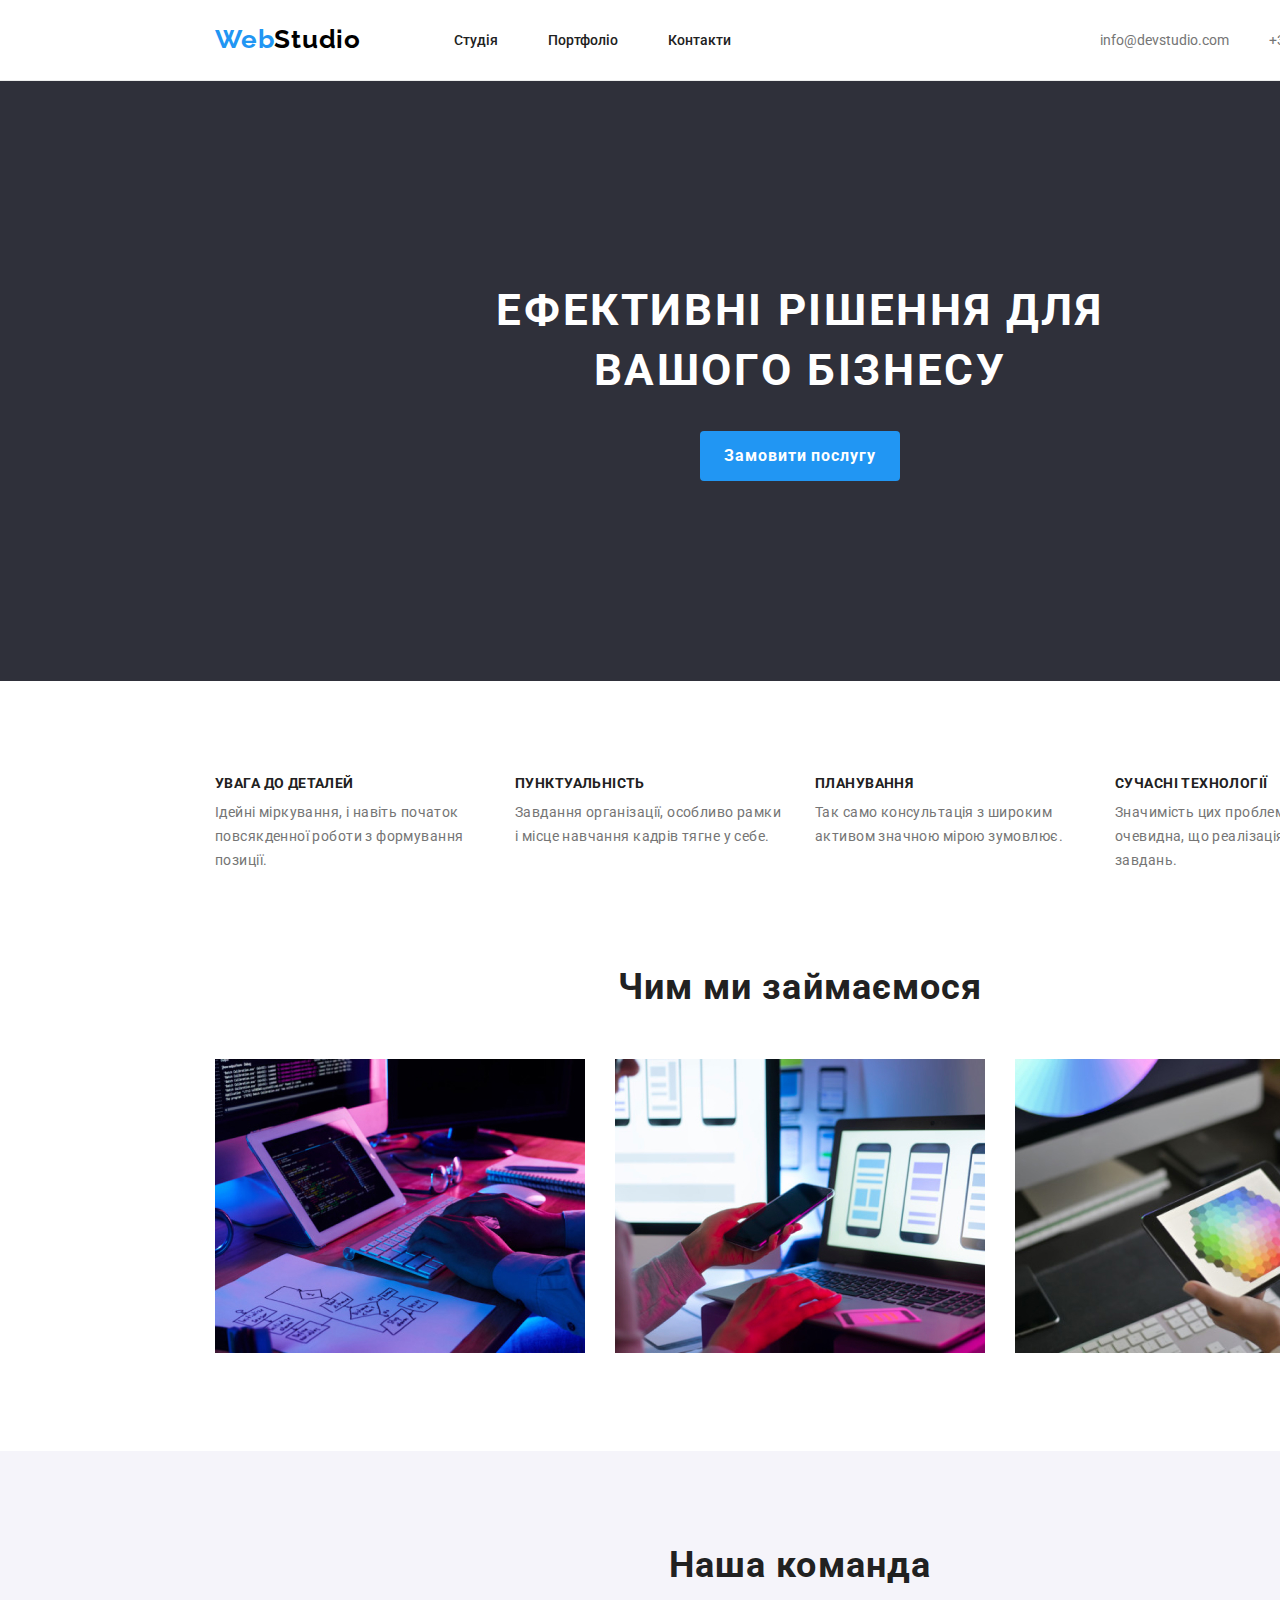
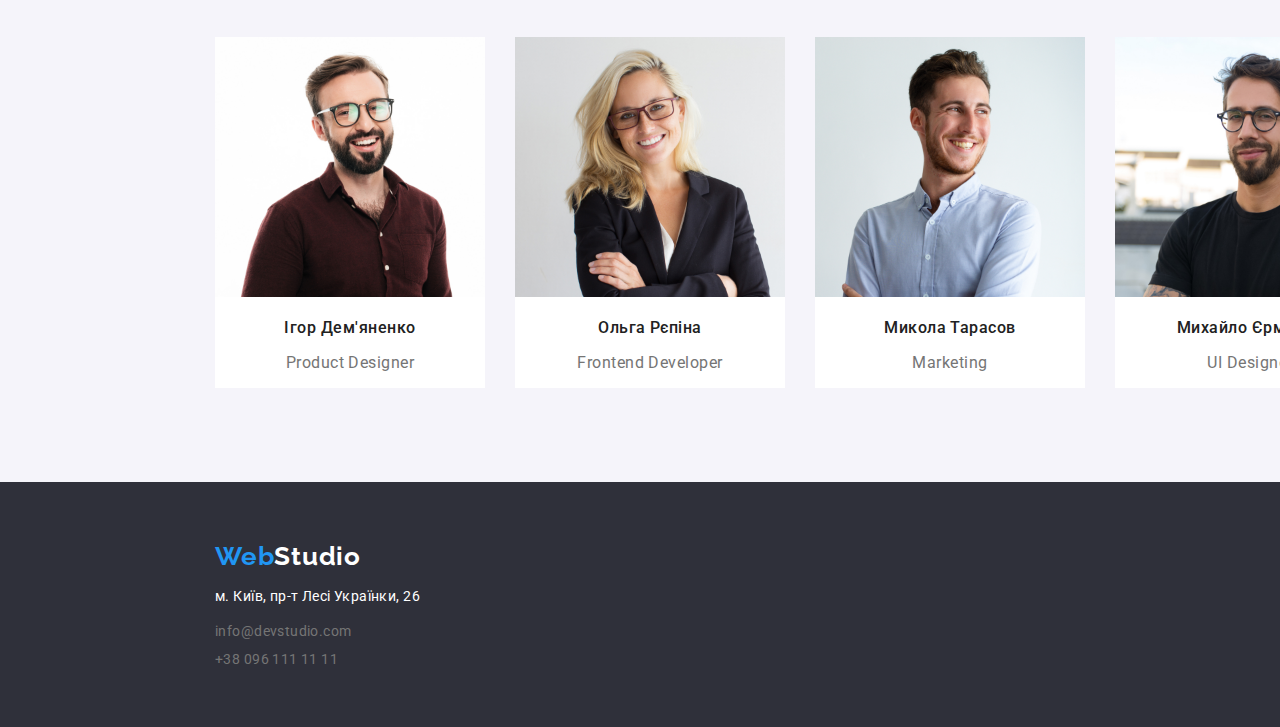
<file: index.html>
<!DOCTYPE html>
<html lang="en">
  <head>
    <meta charset="UTF-8" />
    <meta http-equiv="X-UA-Compatible" content="IE=edge" />
    <meta name="viewport" content="width=device-width, initial-scale=1.0" />
    <title>WebStudio</title>
    <!-- Fonts -->
    <link rel="preconnect" href="https://fonts.googleapis.com" />
    <link rel="preconnect" href="https://fonts.gstatic.com" crossorigin />
    <link
      href="https://fonts.googleapis.com/css2?family=Raleway:wght@700&family=Roboto:wght@400;500;700;900&display=swap"
      rel="stylesheet"
    />
    <link
      rel="stylesheet"
      href="https://cdnjs.cloudflare.com/ajax/libs/modern-normalize/1.1.0/modern-normalize.min.css"
    />
    <!-- Style  -->
    <link rel="stylesheet" href="./css/style.css" />
  </head>
  <body>
    <header>
      <nav class="container main-nav">
        <a href="./index.html" class="topline"
          >Web<span class="toplinesecond">Studio</span></a
        >

        <ul class="sitenav">
          <li class="item"><a href="" class="aboutus">Студія</a></li>
          <li class="item">
            <a href="./portfolios.html" class="aboutus">Портфоліо</a>
          </li>
          <li class="item"><a href="" class="aboutus">Контакти</a></li>
        </ul>

        <ul class="auth-nav">
          <li class="item">
            <a href="info@devstudio.com" class="contactsfirst"
              >info@devstudio.com</a
            >
          </li>
          <li class="item">
            <a href="tel:+380961111111" class="contactsfirst"
              >+38 096 111 11 11</a
            >
          </li>
        </ul>
      </nav>
    </header>

    <main>
      <section class="hero-section">
        <div class="container">
          <h1 class="hero-title">Ефективні рішення для <br />вашого бізнесу</h1>
          <button class="button" type="button">Замовити послугу</button>
        </div>
      </section>

      <!-- Наші переваги -->
      <section class="ouradvantages-main">
        <div class="container secondary">
          <ul class="ouradvantages-item">
            <li>
              <h2 class="ouradvantages">УВАГА ДО ДЕТАЛЕЙ</h2>
              <p class="whyso">
                Ідейні міркування, і навіть початок повсякденної роботи з
                формування позиції.
              </p>
            </li>
            <li>
              <h2 class="ouradvantages">ПУНКТУАЛЬНІСТЬ</h2>
              <p class="whyso">
                Завдання організації, особливо рамки і місце навчання кадрів
                тягне у себе.
              </p>
            </li>
            <li>
              <h2 class="ouradvantages">ПЛАНУВАННЯ</h2>
              <p class="whyso">
                Так само консультація з широким активом значною мірою зумовлює.
              </p>
            </li>
            <li>
              <h2 class="ouradvantages">СУЧАСНІ ТЕХНОЛОГІЇ</h2>
              <p class="whyso">
                Значимість цих проблем настільки очевидна, що реалізація
                планових завдань.
              </p>
            </li>
          </ul>
        </div>
      </section>
      <!-- Чим ми займаємось -->
      <section class="image-main">
        <div class="container">
          <h3 class="ourwork">Чим ми займаємося</h3>
          <ul class="image-item">
            <li>
              <img
                src="./images/photo1.jpg"
                alt="Людина працює за компютером"
                width="370"
              />
            </li>
            <li>
              <img
                src="./images/photo2.jpg"
                alt="Людина тримає телефон і працює за компютером"
                width="370"
              />
            </li>
            <li>
              <img
                src="./images/photo3.jpg"
                alt="Людина тримає планшет в руках"
                width="370"
              />
            </li>
          </ul>
        </div>
      </section>
      <!-- Наша команда -->
      <section class="our-team">
        <div class="container">
          <h2 class="comand">Наша команда</h2>
          <ul class="comand-team">
            <li class="personas">
              <img
                src="./images/productdesigner.jpg"
                alt="Фото співробітника"
                width="270"
              />
              <h3 class="name-employee">Ігор Дем'яненко</h3>
              <p class="employee">Product Designer</p>
            </li>
            <li class="personas">
              <img
                src="./images/frontenddeveloper.jpg"
                alt="Фото співробітника"
                width="270"
              />
              <h3 class="name-employee">Ольга Рєпіна</h3>
              <p class="employee">Frontend Developer</p>
            </li>
            <li class="personas">
              <img
                src="./images/marketing.jpg"
                alt="Фото співробітника"
                width="270"
              />
              <h3 class="name-employee">Микола Тарасов</h3>
              <p class="employee">Marketing</p>
            </li>
            <li class="personas">
              <img
                src="./images/uidesigner.jpg"
                alt="Фото співробітника"
                width="270"
              />
              <h3 class="name-employee">Михайло Єрмаков</h3>
              <p class="employee">UI Designer</p>
            </li>
          </ul>
        </div>
      </section>
    </main>
    <footer>
      <div class="footeritem">
        <a href="./index.html" class="topline"
          >Web<span class="studiofooter">Studio</span></a
        >
        <address>
          <p class="adres">м. Київ, пр-т Лесі Українки, 26</p>
          <a href="info@devstudio.com" class="contacts">info@devstudio.com</a>
          <a href="+380961111111" class="contacts">+38 096 111 11 11</a>
        </address>
      </div>
    </footer>
  </body>
</html>
</file>
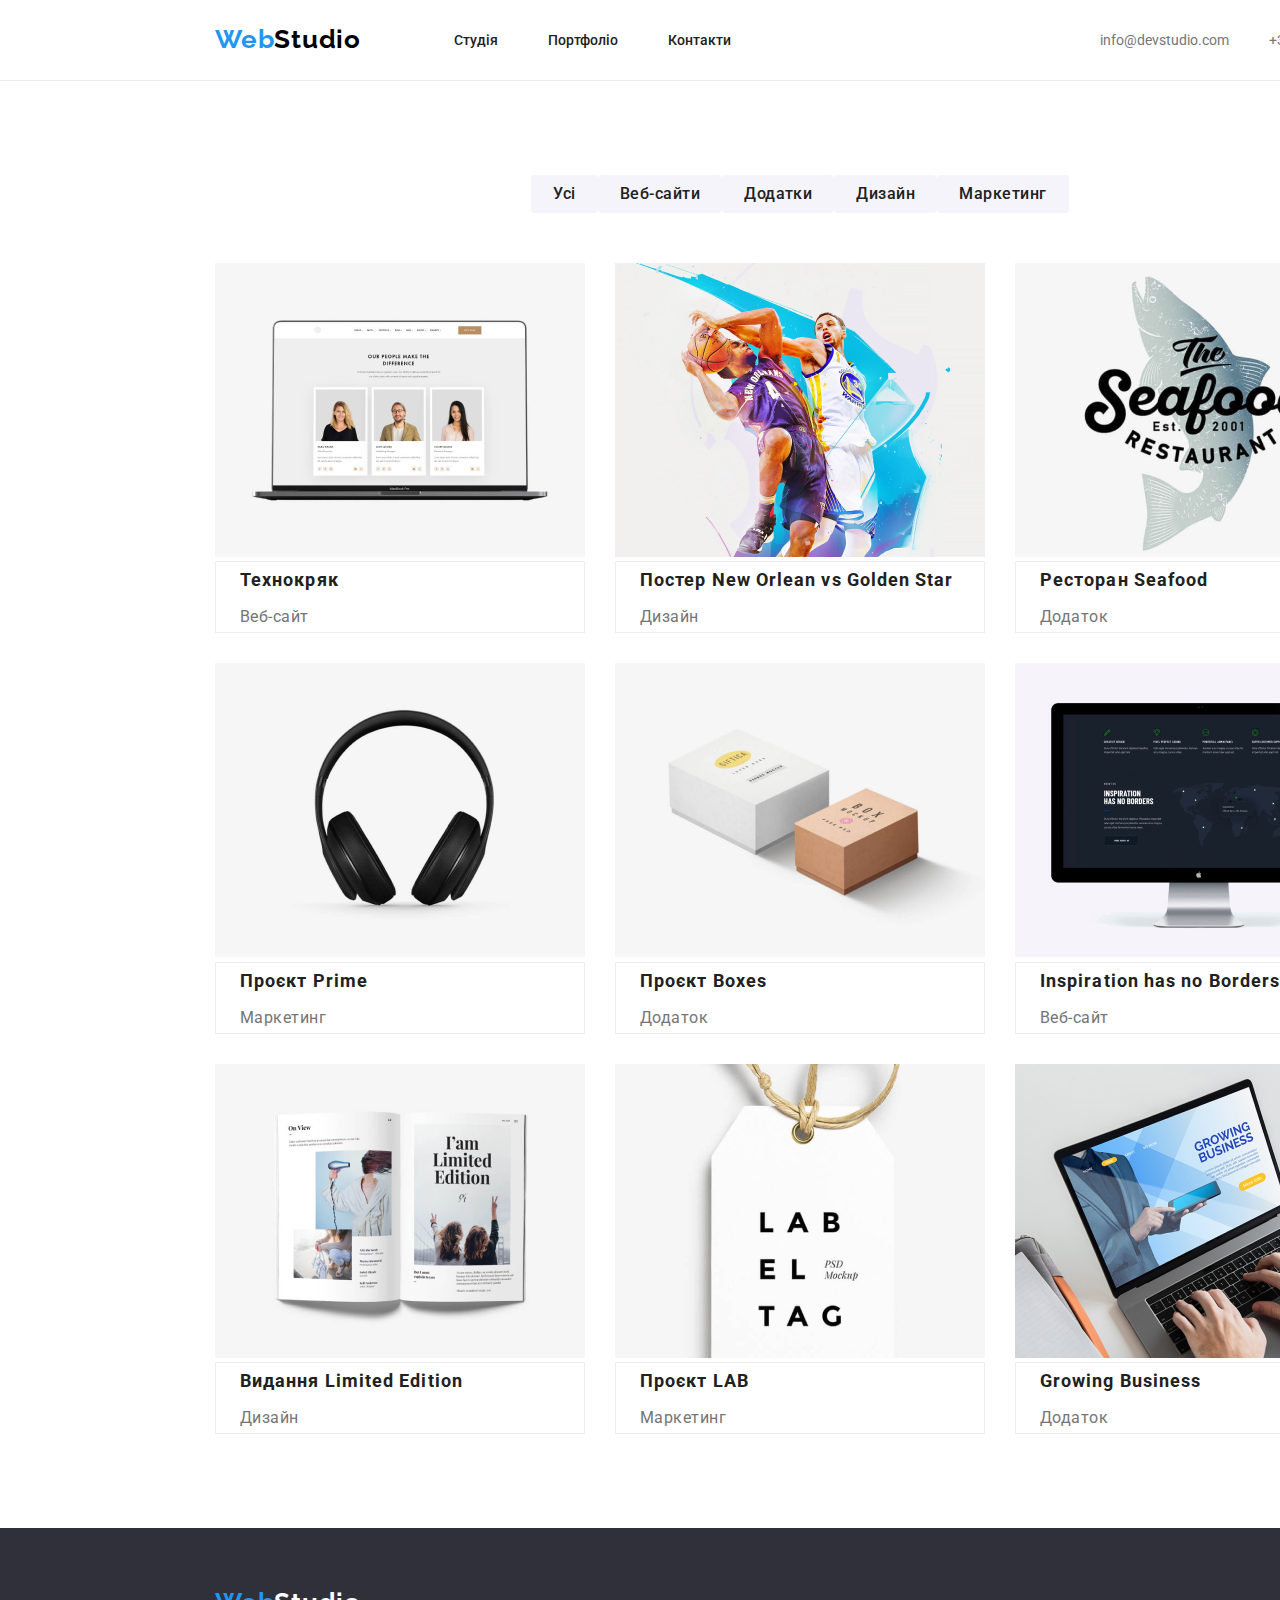
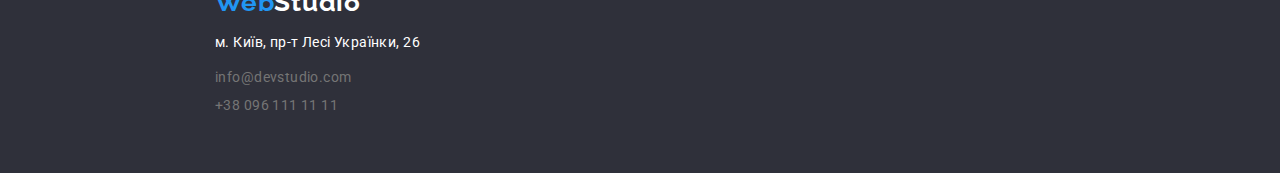
<file: portfolios.html>
<!DOCTYPE html>
<html lang="en">
  <head>
    <meta charset="UTF-8" />
    <meta http-equiv="X-UA-Compatible" content="IE=edge" />
    <meta name="viewport" content="width=device-width, initial-scale=1.0" />
    <title>Portfolios</title>
    <link rel="preconnect" href="https://fonts.googleapis.com" />
    <link rel="preconnect" href="https://fonts.gstatic.com" crossorigin />
    <link
      href="https://fonts.googleapis.com/css2?family=Raleway:wght@700&family=Roboto:wght@400;500;700;900&display=swap"
      rel="stylesheet"
    />
    <link rel="stylesheet" href="https://cdnjs.cloudflare.com/ajax/libs/modern-normalize/1.1.0/modern-normalize.min.css">
    <link rel="stylesheet" href="./css/style.css" />
  </head>
  <body>
    <header>
        <nav class="container main-nav">
          <a href="./index.html" class="topline">Web<span class="toplinesecond">Studio</span></a>
          
          
         <ul class="sitenav">
          <li class="item"><a href="" class="aboutus">Студія</a></li>
          <li class="item"><a href="./portfolios.html" class="aboutus">Портфоліо</a></li>
          <li class="item"><a href="" class="aboutus">Контакти</a></li>
        </ul>
        
        <ul class="auth-nav">
          <li class="item"><a href="info@devstudio.com" class="contactsfirst">info@devstudio.com</a></li>
          <li class="item"><a href="tel:+380961111111" class="contactsfirst">+38 096 111 11 11</a></li>
        </ul>
        </nav>

    </header>
    <main>
      <section class="filtersection">
        <div class="container">
          <div>
            <ul class="filter">
              <li><button class="buttontwopage" type="button">Усі</button></li>
              <li>
                <button class="buttontwopage" type="button">Веб-сайти</button>
              </li>
              <li>
                <button class="buttontwopage" type="button">Додатки</button>
              </li>
              <li>
                <button class="buttontwopage" type="button">Дизайн</button>
              </li>
              <li>
                <button class="buttontwopage" type="button">Маркетинг</button>
              </li>
            </ul>
          </div>
        </div>
        <div>
      </section>
      <section class="cards">
          <div class="container">
            <ul class="cardstitle">
              <li class="cardmain">
                <img src="./images/photo4.jpg" alt="Технокряк" width="370" />
                <div class="bordercard">
                <h1>Технокряк</h1>
                <p class="position">Веб-сайт</p>
                </div>

              </li>

              <li class="cardmain">
                <img
                  src="./images/photo5.jpg"
                  alt="Постер New Orlean vs Golden Star"
                  width="370"
                />
                <div class="bordercard">
                <h1>Постер New Orlean vs Golden Star</h1>
                <p class="position">Дизайн</p>
                </div>
              </li>
              <li class="cardmain">
                <img
                  src="./images/photo6.jpg"
                  alt="Ресторан Seafood"
                  width="370"
                />
                <div class="bordercard">
                <h1>Ресторан Seafood</h1>
                <p class="position">Додаток</p>
                </div>
              </li>
              <li class="cardmain">
                <img src="./images/photo7.jpg" alt="Проєкт Prime" width="370" />
                <div class="bordercard">
                <h1>Проєкт Prime</h1>
                <p class="position">Маркетинг</p>
                </div>
              </li>
              <li class="cardmain">
                <img src="./images/photo8.jpg" alt="Проєкт Boxes" width="370" />
                <div class="bordercard">
                <h1>Проєкт Boxes</h1>
                <p class="position">Додаток</p>
                </div>
              </li>
              <li class="cardmain">
                <img
                  src="./images/photo9.jpg"
                  alt="Inspiration has no Borders"
                  width="370"
                />
                <div class="bordercard">
                <h1>Inspiration has no Borders</h1>
                <p class="position">Веб-сайт</p>
                </div>
              </li>


              <li class="cardmain">
                <img src="./images/photo10.jpg"  alt="Видання Limited Edition" width="370"/>
                <div class="bordercard">
                <h1>Видання Limited Edition</h1>
                <p class="position">Дизайн</p>
                </div>
              </li>

              <li class="cardmain">
                <img src="./images/photo11.jpg" alt="Проєкт LAB" width="370" />
                 <div class="bordercard">
                <h1>Проєкт LAB</h1>
                <p class="position">Маркетинг</p>
                </div>
              </li>
              
              <li class="cardmain">
                <img
                  src="./images/photo12.jpg"
                  alt="Growing Business"
                  width="370"
                />
                <div class="bordercard">
                <h1>Growing Business</h1>
                <p class="position">Додаток</p>
                </div>
              </li>
            </ul>
          </div>
        </div>
      </section>
    </main>
    <footer>
      <div class="footeritem">
        <a href="./index.html" class="topline"
          >Web<span class="studiofooter">Studio</span></a
        >
        <address>
          <p class="adres">м. Київ, пр-т Лесі Українки, 26</p>
          <a href="info@devstudio.com" class="contacts">info@devstudio.com</a>
          <a href="+380961111111" class="contacts">+38 096 111 11 11</a>
        </address>
      </div>
    </footer>
  </body>
</html>
</file>
<file: css/style.css>
* {
  box-sizing: border-box;
}
:root {
  --color-primary: #212121;
  --color-secondary: #757575;
  --color-hover: #2196f3;
  --color-filter: #f5f4fa;
  --color--white: #ffffff;
  --color--nav--: #2f303a;
}
li {
  list-style: none;
}
body {
  color: var(--color-primary);
  font-family: "Roboto", sans-serif;
  width: 1600px;
  margin: 0 auto;
}
.container {
  margin-left: auto;
  margin-right: auto;
  padding-left: 215px;
  padding-right: 215px;
}

/* Шапка */
header {
  border-bottom: 1px solid #ececec;
}
.topline {
  color: var(--color-hover);
  font-family: Raleway;
  text-decoration: none;
  font-weight: 700;
  font-size: 26px;
  line-height: 1.119;
  letter-spacing: 0.03em;
}
.toplinesecond {
  color: #000000;
  font-family: Raleway;
  text-decoration: none;
}
.main-nav {
  display: flex;
  align-items: center;
}

.back {
  background: #f5f5f5;
}
/* Про нас шапка */
.aboutus {
  color: var(--color-primary);
  text-decoration: none;
  font-weight: 500;
  font-size: 14px;
  line-height: 1.142;
}
.aboutus:hover {
  color: var(--color-hover);
}

.contacts {
  color: var(--color-secondary);
  font-weight: 400;
  font-size: 14px;
  line-height: 1.142;
  text-decoration: none;
  display: flex;
  padding-bottom: 12px;
}
.contacts:hover {
  color: var(--color-hover);
}
.contactsfirst {
  color: var(--color-secondary);
  font-weight: 400;
  font-size: 14px;
  line-height: 1.142;
  text-decoration: none;
  display: flex;
}
.contactsfirst:hover {
  color: var(--color-hover);
}
/* Бааадііі */
.hero-title {
  color: var(--color--white);
  font-family: "Roboto", sans-serif;
  text-transform: uppercase;
  text-align: center;
  font-size: 44px;
  line-height: 1.363;
  letter-spacing: 0.06em;
  margin: 0;
  padding-bottom: 30px;
}

.hero-section {
  background-color: #2f303a;
  padding-top: 200px;
  padding-bottom: 200px;
  margin-bottom: 94px;
}

.button {
  display: block;
  text-align: center;
  margin: 0 auto;

  color: var(--color--white);
  background-color: var(--color-hover);
  border: none;
  font-family: "Roboto", sans-serif;
  font-weight: 700;
  font-size: 16px;
  line-height: 1.875;
  border-radius: 4px;
  width: 200px;
  height: 50px;
  letter-spacing: 0.06em;
  cursor: pointer;
}
.filter {
  margin: 0;
  display: flex;
  justify-content: center;
  padding-left: 0;
  padding-top: 94px;
  padding-bottom: 50px;
}
.buttontwopage {
  color: var(--color-primary);
  background-color: var(--color-filter);
  border-color: var(--color-filter);
  font-family: inherit;
  font-weight: 500;
  font-size: 16px;
  line-height: 1.625;
  border: none;
  border-radius: 4px;
  letter-spacing: 0.03em;
  cursor: pointer;
  padding: 6px 22px;
}
.buttontwopage:hover {
  color: var(--color--white);
  background-color: var(--color-hover);
  border-color: var(--color-hover);
}

/* Наші переваги */
.whyso {
  color: var(--color-secondary);
  width: 270px;
  margin: 0;
}

.ourwork {
  color: var(--color-primary);
  margin: 0;
  padding-bottom: 50px;
}
.our-team {
  background: var(--color-filter);
  padding-bottom: 94px;
}
.comand {
  padding-top: 94px;
}
.comand-team {
  margin: 0;
  padding: 0;
  display: flex;
  gap: 30px;
}
.personas {
  background-color: var(--color--white);
}

.comand {
  color: var(--color-primary);
  font-size: 36px;
  line-height: 1.166;
  letter-spacing: 0.03em;
  text-align: center;
  margin: 0;
  padding-bottom: 50px;
}
.name-employee {
  color: var(--color-primary);
  font-weight: 500;
  font-size: 16px;
  line-height: 1.187;
  letter-spacing: 0.03em;
  text-align: center;
}
.employee {
  color: var(--color-secondary);
  font-size: 16px;
  line-height: 1.187;
  letter-spacing: 0.03em;
  text-align: center;
}

h2 {
  font-weight: 700;
  font-size: 14px;
  line-height: 1.142;
  letter-spacing: 0.03em;
  margin-top: 0;
  margin-bottom: 10px;
}
.whyso {
  font-weight: 400;
  font-size: 14px;
  line-height: 1.714;
  letter-spacing: 0.03em;
}
.ourwork {
  font-size: 36px;
  line-height: 1.166;
  text-align: center;
  letter-spacing: 0.03em;
}
address {
  font-style: normal;
  font-weight: 400;
  font-size: 14px;
  line-height: 1.71;
  color: var(--color--white);
  letter-spacing: 0.03em;
}

h1 {
  font-size: 18px;
  line-height: 2;
  letter-spacing: 0.06em;
  margin: 0;
  padding-bottom: 4px;
}
.position {
  color: #757575;
  font-weight: 400;
  font-size: 16px;
  line-height: 1.875;
  letter-spacing: 0.03em;
  margin-top: 0;
  margin-bottom: 0;
}

footer {
  background-color: var(--color--nav--);
}
.studiofooter {
  color: var(--color--white);
  font-family: Raleway;
  text-decoration: none;
}
.adres {
  color: var(--color--white);
}
.sitenav {
  display: flex;
  margin: 0;
  padding-left: 0;
}
.sitenav .item {
  margin-right: 50px;
}
.sitenav .item:last-child {
  margin-right: 0;
}
.sitenav .aboutus {
  display: block;
  padding-top: 32px;
  padding-bottom: 32px;
}
.auth-nav {
  display: flex;
  margin-left: auto;
  padding: 0;
}

.auth-nav .item + .item {
  margin-left: 40px;
}
.topline {
  margin-right: 93px;
}
.ouradvantages-main {
  padding-bottom: 94px;
}
.ouradvantages-item {
  display: flex;
  padding: 0;
  margin: 0;
  gap: 30px;
}
.image-item {
  display: flex;
  padding: 0;
  margin: 0;
  gap: 30px;
}
.image-main {
  padding-bottom: 94px;
}

.toplineseconds {
  color: var(--color--white);
  padding-bottom: 28px;
}
.cardstitle {
  display: flex;
  flex-wrap: wrap;
  gap: 30px;
  padding: 0;
  margin: 0;
}
.bordercard {
  padding-left: 24px;
  padding-right: 24px;
  border: 1px solid #eeeeee;
}
.cards {
  padding-bottom: 94px;
}
.footeritem {
  padding-top: 60px;
  padding-bottom: 60px;
  padding-left: 215px;
}
address .contacts:last-child {
  padding: 0;
}
</file>
